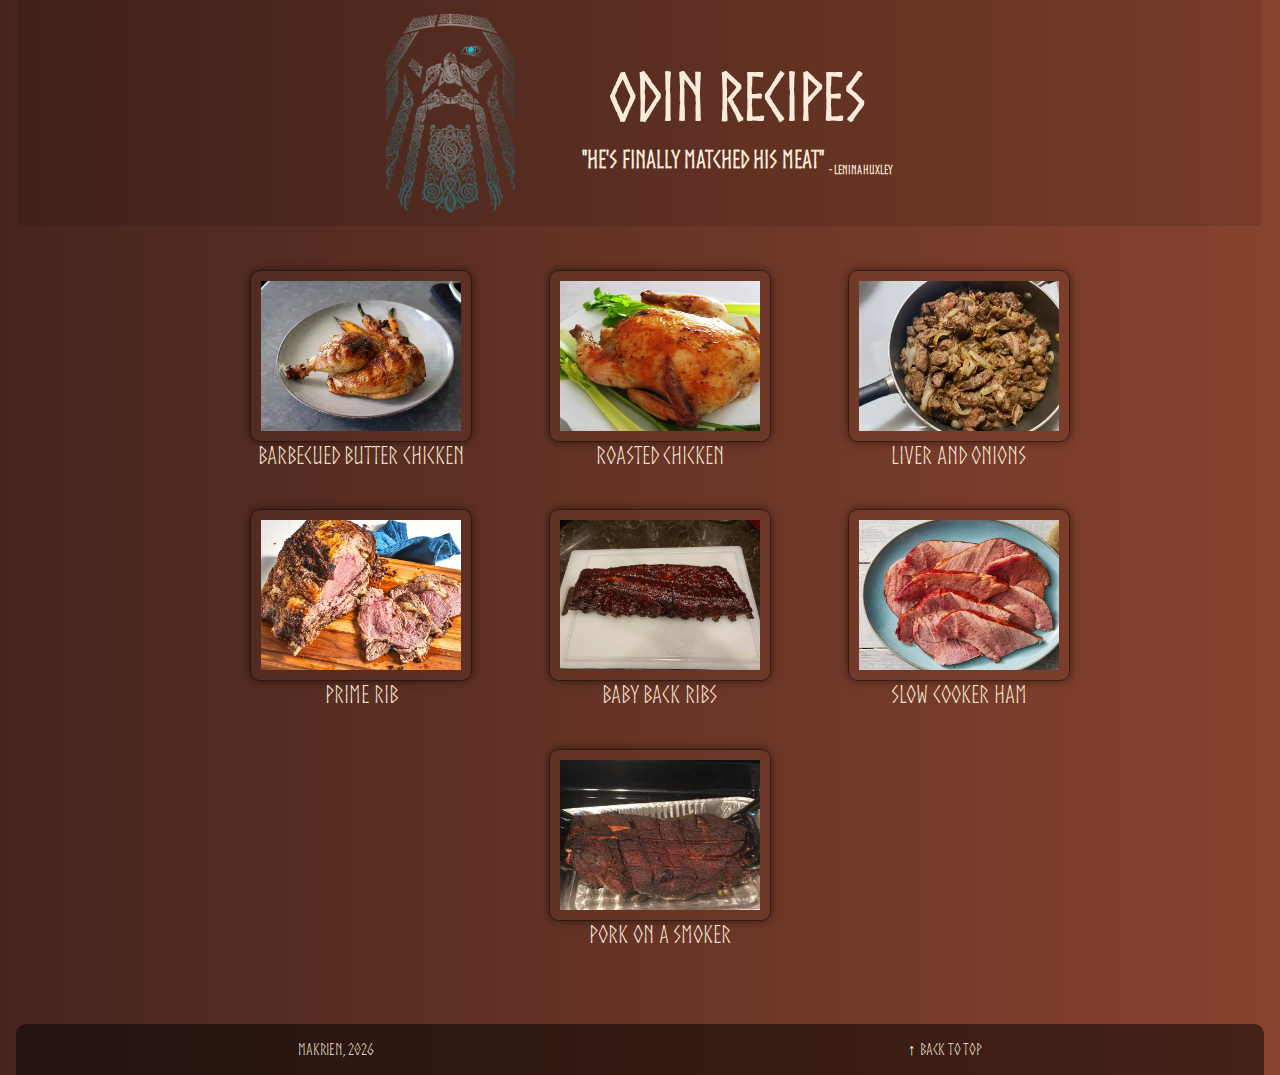
<file: index.html>
<!DOCTYPE html>
<html lang="en">
  <head>
    <meta charset="utf-8">
    <meta name="viewport" content="width=device-width, initial-scale=1.0">
    <title>Odin Recipes</title>
    <link rel="stylesheet" href="./style.css">
  </head>
  <body>
    <div id="content">

      <div class="header">
        <a href="./index.html">
          <img src="./img/odin-logo.png" alt="Odin Logo">
          <div class="header-right">
            <h1 class="header-title">Odin Recipes</h1>
            <h2 class="header-subtitle">"He's finally matched his meat" <sub>- Lenina Huxley</sub></h2>
          </div>
        </a>
      </div>
      
      <ul class="recipe-pages-list">
        <li>                
          <a href="./recipes/barbecued-butter-chicken.html">
            <img src="./img/barbecued-butter-chicken.webp" alt="Barbecued Butter Chicken" class="recipe-img">
            Barbecued Butter Chicken
          </a>
        </li>
        <li>                
          <a href="./recipes/roasted-chicken.html">
            <img src="./img/roasted-chicken.webp" alt="Roasted Chicken" class="recipe-img">
            Roasted Chicken                    
          </a>
        </li>
        <li>
          <a href="./recipes/liver-and-onions.html">
            <img src="./img/liver-and-onions.webp" alt="Liver and Onions" class="recipe-img">
            Liver and Onions
          </a>
        </li>
        <li>
          <a href="./recipes/prime-rib.html">
            <img src="./img/prime-rib.webp" alt="Prime Rib" class="recipe-img">
            Prime Rib
          </a>
        </li>
        <li>
          <a href="./recipes/baby-back-ribs.html">
            <img src="./img/baby-back-ribs.webp" alt="Baby Back Ribs" class="recipe-img">
            Baby Back Ribs
          </a>
        </li>
        <li>
          <a href="./recipes/slow-cooker-ham.html">
            <img src="./img/slow-cooked-ham.webp" alt="Slow Cooker Ham" class="recipe-img">
            Slow Cooker Ham
          </a>
        </li>
        <li id="last-recipe">                
          <a href="./recipes/pork-on-a-smoker.html">
            <img src="./img/pork-on-a-smoker.webp" alt="Pork on a Smoker" class="recipe-img">
            Pork on a Smoker
          </a>
        </li>
      </ul>

      <div class="footer">
        <span>Makrien, <script>document.write(/\d{4}/.exec(Date())[0])</script></span>
        <a href="#">&#8593; Back to top</a>
      </div>
    </div>
  </body>
</html>
</file>
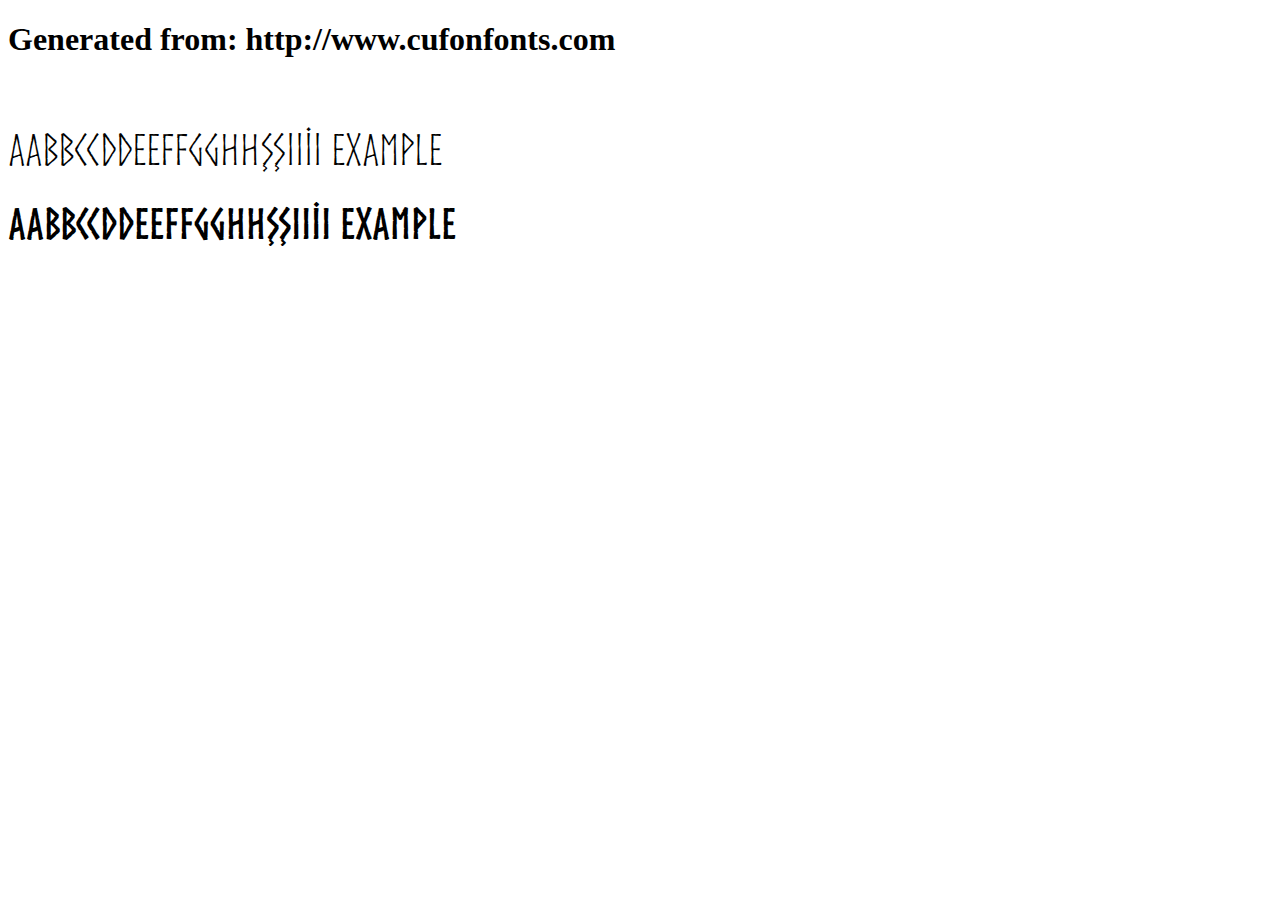
<file: fonts/example.html>
<!DOCTYPE html>
<html xmlns="http://www.w3.org/1999/xhtml">
<head>
    <meta http-equiv="Content-Type" content="text/html; charset=utf-8"/>
    <link rel="stylesheet" type="text/css"
          href="style.css"/>
</head>

<body>

<h1>Generated from: http://www.cufonfonts.com</h1><br/>
<h1 style="font-family:'Norse Regular';font-weight:normal;font-size:42px">AaBbCcDdEeFfGgHhŞşIıİi Example</h1>
<h1 style="font-family:'Norse Bold';font-weight:normal;font-size:42px">AaBbCcDdEeFfGgHhŞşIıİi Example</h1>


</body>
</html>
</file>
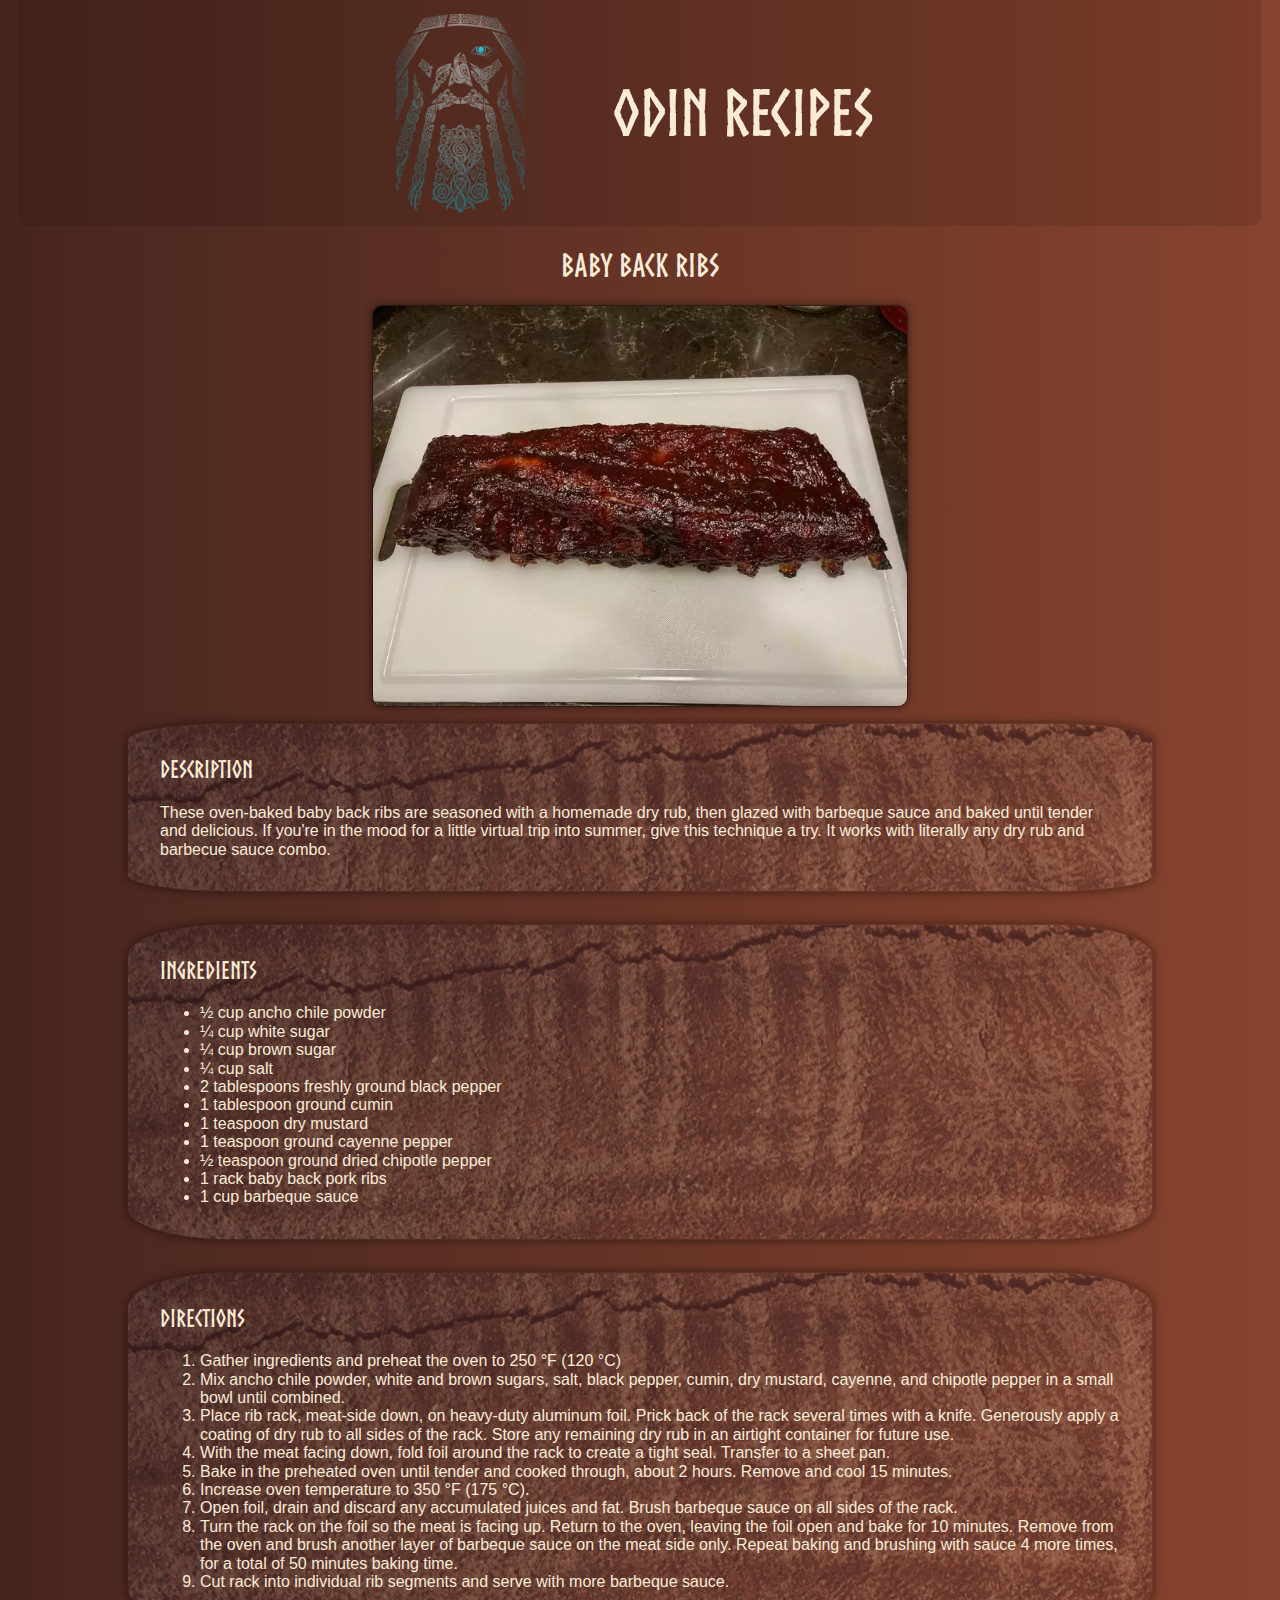
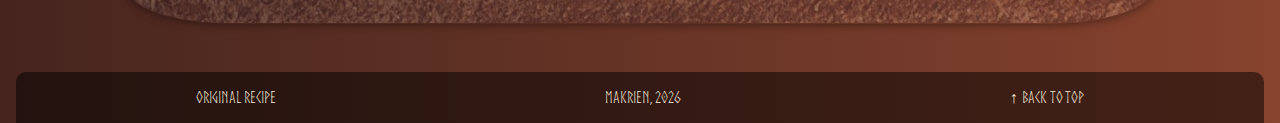
<file: recipes/baby-back-ribs.html>
<!DOCTYPE html>
<html lang="en">
<head>
  <meta charset="UTF-8">
  <meta name="viewport" content="width=device-width, initial-scale=1.0">
  <title>Baby Back Ribs</title>
  <link rel="stylesheet" href="./recipes.css">
</head>
<body>
  <div id="content">

    <div class="header">
      <a href="../index.html">
        <img src="../img/odin-logo.png" alt="Odin Logo">
        <h1 class="header-title">Odin Recipes</h1>
      </a>
    </div>

    <h1>Baby Back Ribs</h1>
    <img src="../img/baby-back-ribs.webp" alt="Baby Back Ribs" class="serving-img">
    
    <div class="section-wrapper">
      <img
        class="section-bg"
        src="../img/brown-wood-surface.jpg"
        alt=""
      > 
      <div class="section-content">
        <h2>Description</h2>
        <p>These oven-baked baby back ribs are seasoned with a homemade dry rub, then glazed with barbeque sauce and baked until tender and delicious. If you're in the mood for a little virtual trip into summer, give this technique a try. It works with literally any dry rub and barbecue sauce combo.</p>
      </div>
    </div>

    <div class="section-wrapper">
      <img
        class="section-bg"
        src="../img/brown-wood-surface.jpg"
        alt=""
      > 
      <div class="section-content">
        <h2>Ingredients</h2>
        <ul>
          <li>&#189; cup ancho chile powder</li>
          <li>&#188; cup white sugar</li>
          <li>&#188; cup brown sugar</li>
          <li>&#188; cup salt</li>
          <li>2 tablespoons freshly ground black pepper</li>
          <li>1 tablespoon ground cumin</li>
          <li>1 teaspoon dry mustard</li>
          <li>1 teaspoon ground cayenne pepper</li>
          <li>&#189; teaspoon ground dried chipotle pepper</li>
          <li>1 rack baby back pork ribs</li>
          <li>1 cup barbeque sauce</li>
        </ul>
      </div>
    </div>

    <div class="section-wrapper">
      <img
        class="section-bg"
        src="../img/brown-wood-surface.jpg"
        alt=""
      > 
      <div class="section-content">
        <h2>Directions</h2>
        <ol>
          <li>Gather ingredients and preheat the oven to 250 °F (120 °C)</li>
          <li>Mix ancho chile powder, white and brown sugars, salt, black pepper, cumin, dry mustard, cayenne, and chipotle pepper in a small bowl until combined.</li>
          <li>Place rib rack, meat-side down, on heavy-duty aluminum foil. Prick back of the rack several times with a knife. Generously apply a coating of dry rub to all sides of the rack. Store any remaining dry rub in an airtight container for future use.</li>
          <li>With the meat facing down, fold foil around the rack to create a tight seal. Transfer to a sheet pan.</li>
          <li>Bake in the preheated oven until tender and cooked through, about 2 hours. Remove and cool 15 minutes.</li>
          <li>Increase oven temperature to 350 °F (175 °C). </li>
          <li>Open foil, drain and discard any accumulated juices and fat. Brush barbeque sauce on all sides of the rack.</li>
          <li>Turn the rack on the foil so the meat is facing up. Return to the oven, leaving the foil open and bake for 10 minutes. Remove from the oven and brush another layer of barbeque sauce on the meat side only. Repeat baking and brushing with sauce 4 more times, for a total of 50 minutes baking time.</li>
          <li>Cut rack into individual rib segments and serve with more barbeque sauce.</li>
        </ol>
      </div>
    </div>        

    <div class="footer">
      <a href="https://www.allrecipes.com/recipe/220987/baked-bbq-baby-back-ribs/" rel="noopener noreferrer">Original recipe</a>
      <span>Makrien, <script>document.write(/\d{4}/.exec(Date())[0])</script></span>
      <a href="#">&#8593; Back to top</a>
    </div>
  </div>
</body>
</html>
</file>
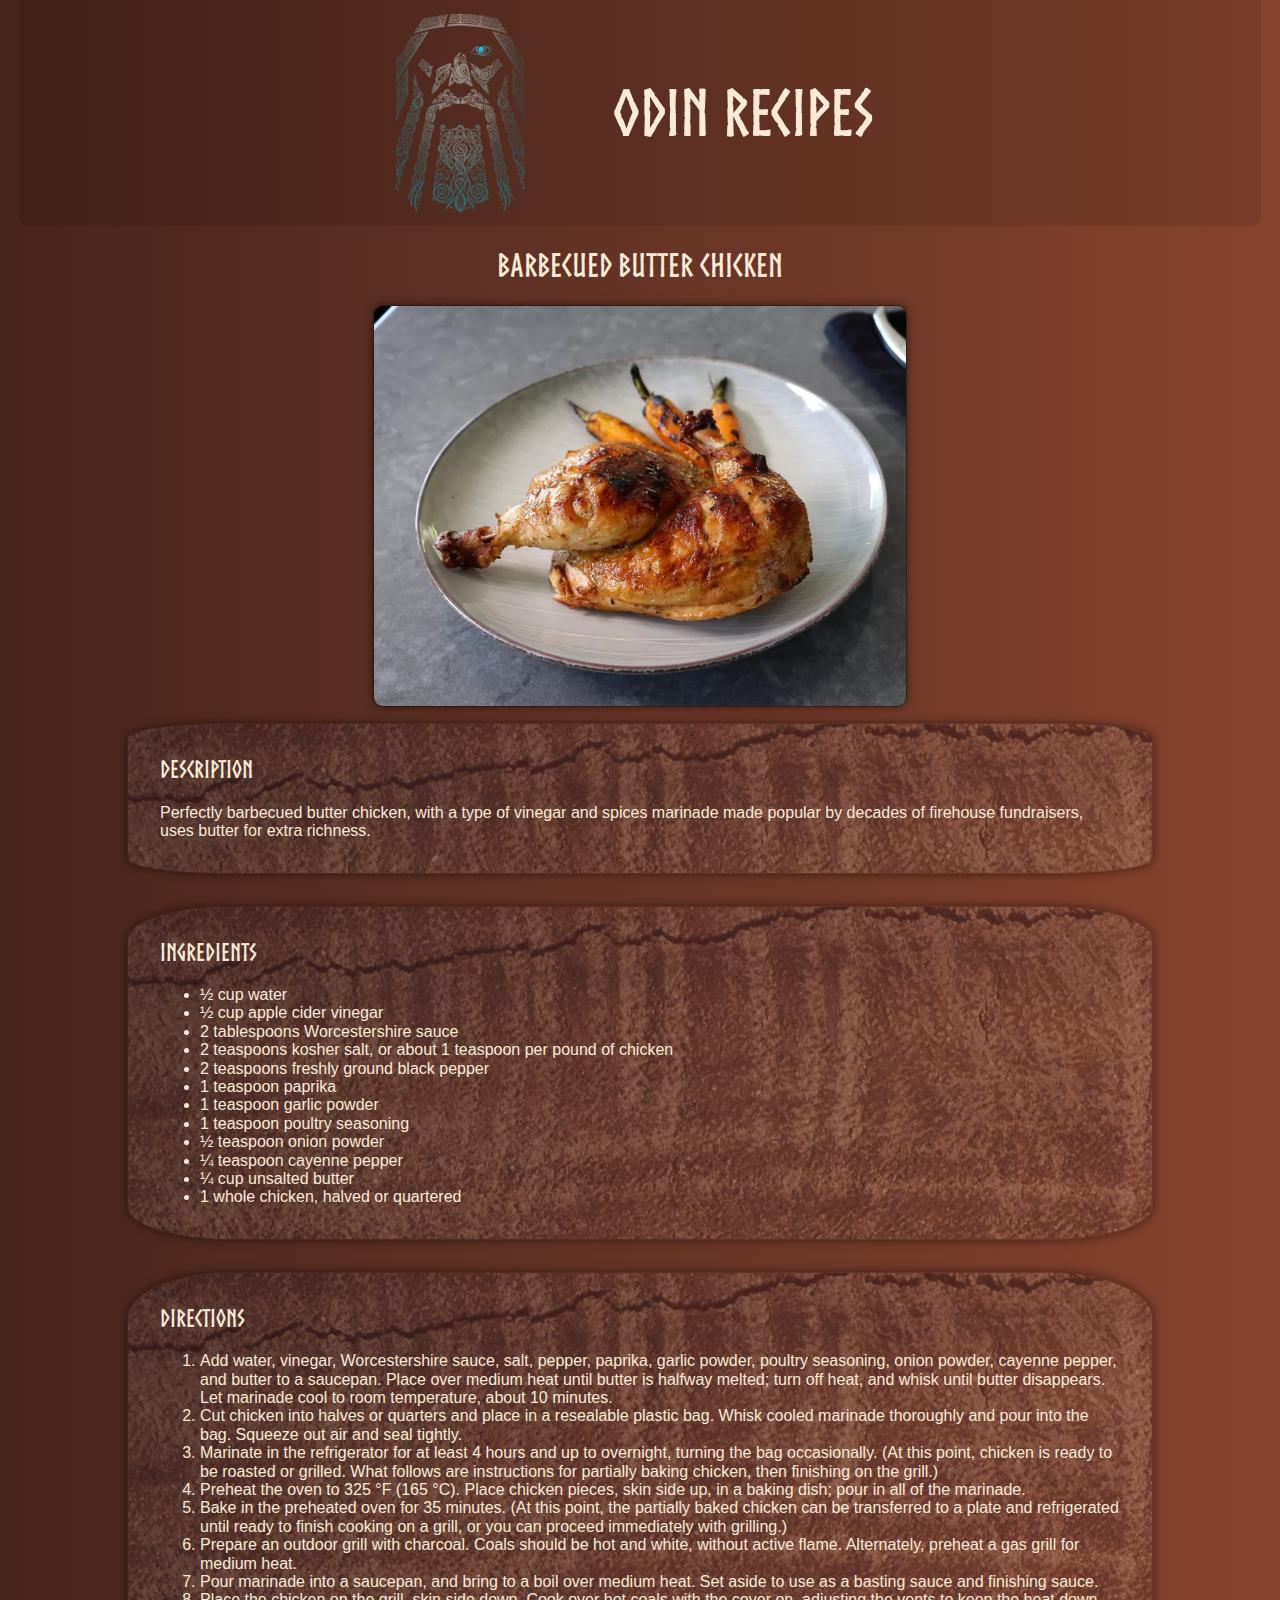
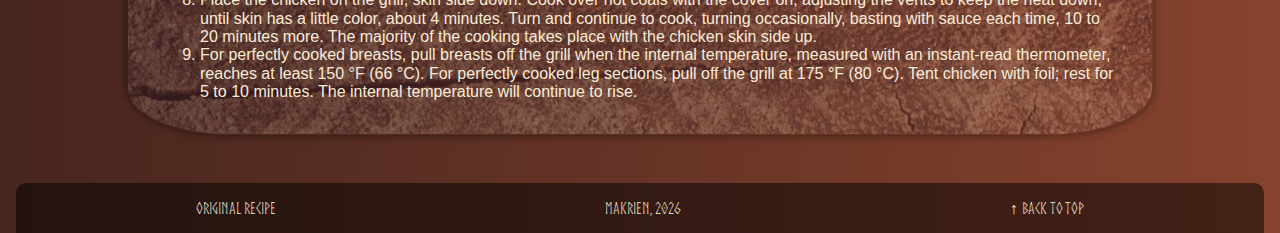
<file: recipes/barbecued-butter-chicken.html>
<!DOCTYPE html>
<html lang="en">

<head>
  <meta charset="UTF-8">
  <meta name="viewport" content="width=device-width, initial-scale=1.0">
  <title>Barbecued Butter Chicken Recipe</title>
  <link rel="stylesheet" href="./recipes.css">
</head>

<body>
  <div id="content">

    <div class="header">
      <a href="../index.html">
        <img src="../img/odin-logo.png" alt="Odin Logo">
        <h1 class="header-title">Odin Recipes</h1>
      </a>
    </div>
    
    <h1>Barbecued Butter Chicken</h1>
    <img src="../img/barbecued-butter-chicken.webp" alt="Barbecued Butter Chicken" class="serving-img">
    
    <div class="section-wrapper">
      <img
        class="section-bg"
        src="../img/brown-wood-surface.jpg"
        alt=""
      > 
      <div class="section-content">
        <h2>Description</h2>
        <p>Perfectly barbecued butter chicken, with a type of vinegar and spices marinade made popular by decades of firehouse fundraisers, uses butter for extra richness.</p>
      </div>
    </div>

    <div class="section-wrapper">
      <img
        class="section-bg"
        src="../img/brown-wood-surface.jpg"
        alt=""
      > 
      <div class="section-content">
        <h2>Ingredients</h2>
        <ul>
          <li>&#189; cup water</li>
          <li>&#189; cup apple cider vinegar</li>
          <li>2 tablespoons Worcestershire sauce</li>
          <li>2 teaspoons kosher salt, or about 1 teaspoon per pound of chicken</li>
          <li>2 teaspoons freshly ground black pepper</li>
          <li>1 teaspoon paprika</li>
          <li>1 teaspoon garlic powder</li>
          <li>1 teaspoon poultry seasoning</li>
          <li>&#189; teaspoon onion powder</li>
          <li>&#188; teaspoon cayenne pepper</li>
          <li>&#188; cup unsalted butter</li>
          <li>1 whole chicken, halved or quartered</li>
        </ul>
      </div>
    </div>

    <div class="section-wrapper">
      <img
        class="section-bg"
        src="../img/brown-wood-surface.jpg"
        alt=""
      > 
      <div class="section-content">
        <h2>Directions</h2>
        <ol>
          <li>Add water, vinegar, Worcestershire sauce, salt, pepper, paprika, garlic powder, poultry seasoning, onion powder, cayenne pepper, and butter to a saucepan. Place over medium heat until butter is halfway melted; turn off heat, and whisk until butter disappears. Let marinade cool to room temperature, about 10 minutes.</li>
          <li>Cut chicken into halves or quarters and place in a resealable plastic bag. Whisk cooled marinade thoroughly and pour into the bag. Squeeze out air and seal tightly.</li>
          <li>Marinate in the refrigerator for at least 4 hours and up to overnight, turning the bag occasionally. (At this point, chicken is ready to be roasted or grilled. What follows are instructions for partially baking chicken, then finishing on the grill.)</li>
          <li>Preheat the oven to 325 °F (165 °C). Place chicken pieces, skin side up, in a baking dish; pour in all of the marinade.</li>
          <li>Bake in the preheated oven for 35 minutes. (At this point, the partially baked chicken can be transferred to a plate and refrigerated until ready to finish cooking on a grill, or you can proceed immediately with grilling.)</li>
          <li>Prepare an outdoor grill with charcoal. Coals should be hot and white, without active flame. Alternately, preheat a gas grill for medium heat.</li>
          <li>Pour marinade into a saucepan, and bring to a boil over medium heat. Set aside to use as a basting sauce and finishing sauce.</li>
          <li>Place the chicken on the grill, skin side down. Cook over hot coals with the cover on, adjusting the vents to keep the heat down, until skin has a little color, about 4 minutes. Turn and continue to cook, turning occasionally, basting with sauce each time, 10 to 20 minutes more. The majority of the cooking takes place with the chicken skin side up.</li>
          <li>For perfectly cooked breasts, pull breasts off the grill when the internal temperature, measured with an instant-read thermometer, reaches at least 150 °F (66 °C). For perfectly cooked leg sections, pull off the grill at 175 °F (80 °C). Tent chicken with foil; rest for 5 to 10 minutes. The internal temperature will continue to rise.</li>
        </ol>
      </div>
    </div>

    <div class="footer">
      <a href="https://www.allrecipes.com/barbecued-butter-chicken-recipe-7560707" rel="noopener noreferrer">Original recipe</a>
      <span>Makrien, <script>document.write(/\d{4}/.exec(Date())[0])</script></span>
      <a href="#">&#8593; Back to top</a>
    </div>
  </div>
</body>

</html>
</file>
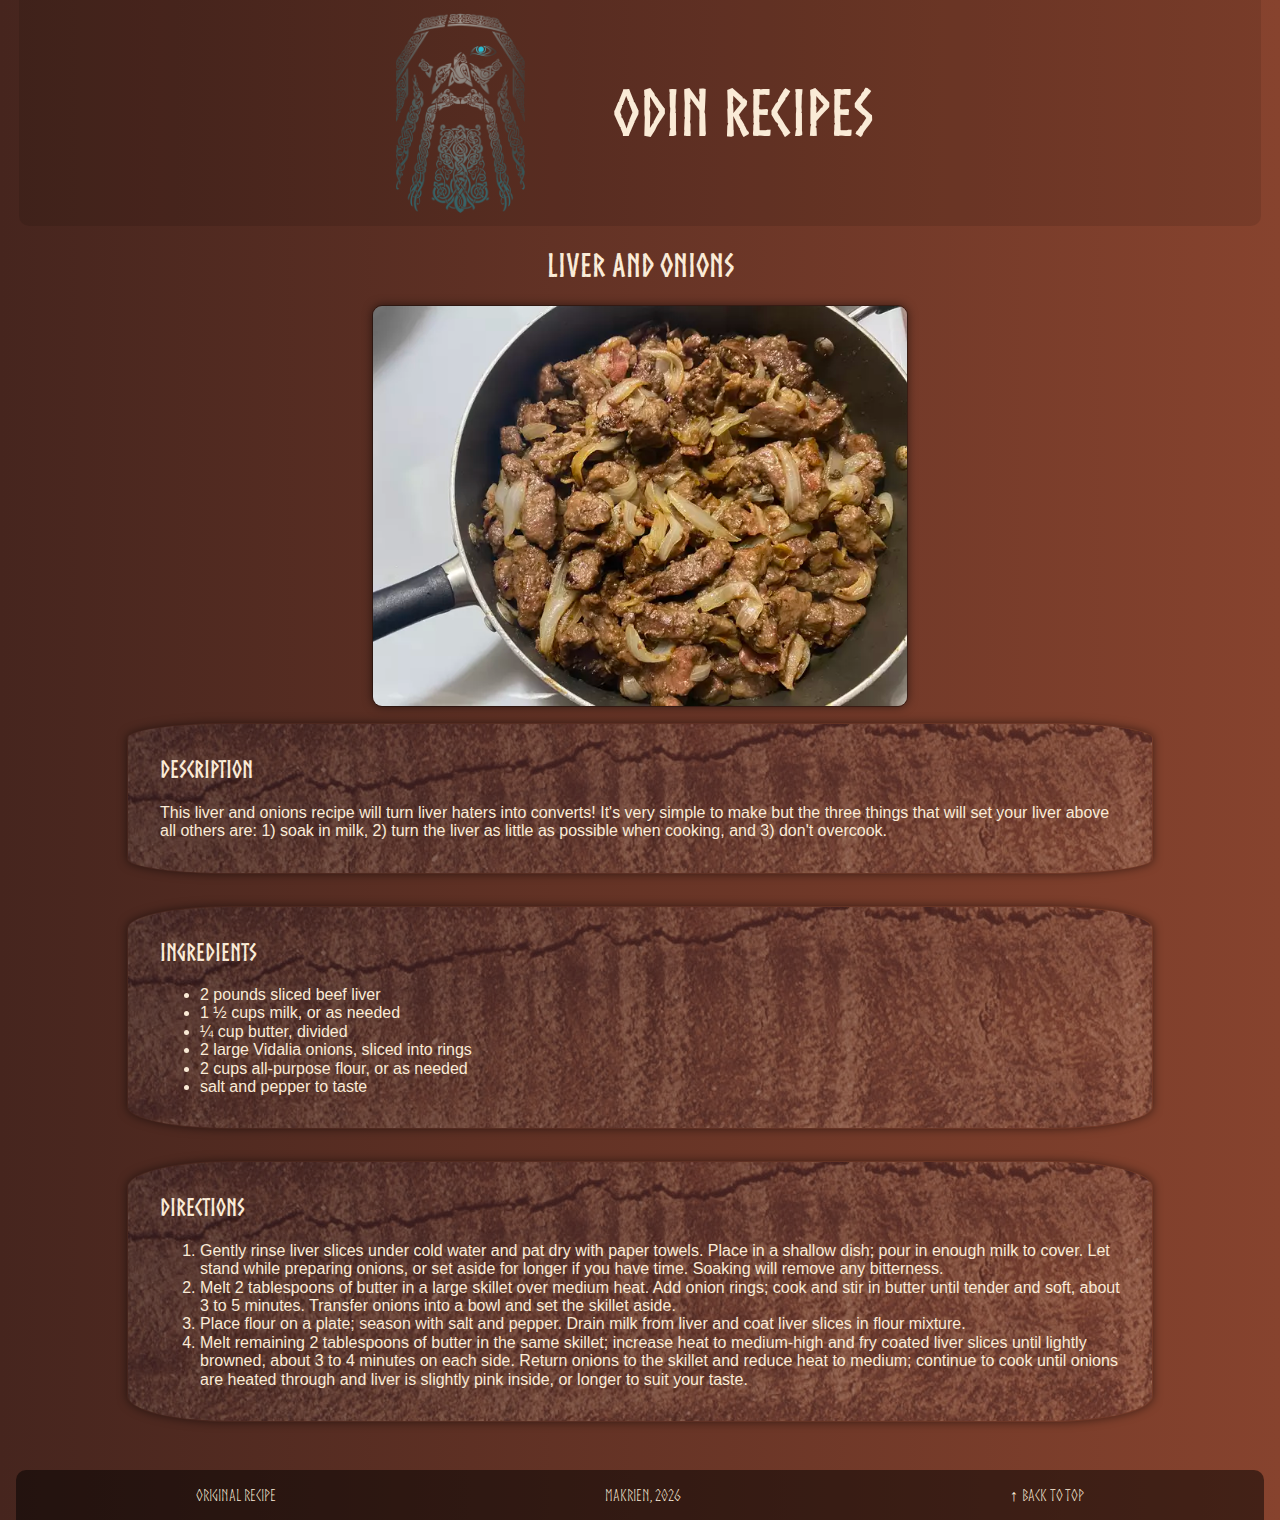
<file: recipes/liver-and-onions.html>
<!DOCTYPE html>
<html lang="en">

<head>
    <meta charset="UTF-8">
    <meta name="viewport" content="width=device-width, initial-scale=1.0">
    <title>Liver and Onions</title>
    <link rel="stylesheet" href="./recipes.css">
</head>

<body>
  <div id="content">

    <div class="header">
      <a href="../index.html">
        <img src="../img/odin-logo.png" alt="Odin Logo">
        <h1 class="header-title">Odin Recipes</h1>
      </a>
    </div>

    <h1>Liver and Onions</h1>
    <img src="../img/liver-and-onions.webp" alt="Liver and Onions" class="serving-img">
    
    <div class="section-wrapper">
      <img
        class="section-bg"
        src="../img/brown-wood-surface.jpg"
        alt=""
      > 
      <div class="section-content">
        <h2>Description</h2>
        <p>This liver and onions recipe will turn liver haters into converts! It's very simple to make but the three things that will set your liver above all others are: 1) soak in milk, 2) turn the liver as little as possible when cooking, and 3) don't overcook.</p>
      </div>
    </div>

    <div class="section-wrapper">
      <img
        class="section-bg"
        src="../img/brown-wood-surface.jpg"
        alt=""
      > 
      <div class="section-content">
        <h2>Ingredients</h2>
        <ul>
          <li>2 pounds sliced beef liver</li>
          <li>1 &#189; cups milk, or as needed</li>
          <li>&#188; cup butter, divided</li>
          <li>2 large Vidalia onions, sliced into rings</li>
          <li>2 cups all-purpose flour, or as needed</li>
          <li>salt and pepper to taste</li>
        </ul>
      </div>
    </div>

    <div class="section-wrapper">
      <img
        class="section-bg"
        src="../img/brown-wood-surface.jpg"
        alt=""
      > 
      <div class="section-content">
        <h2>Directions</h2>
        <ol>
          <li>Gently rinse liver slices under cold water and pat dry with paper towels. Place in a shallow dish; pour in enough milk to cover. Let stand while preparing onions, or set aside for longer if you have time. Soaking will remove any bitterness.</li>
          <li>Melt 2 tablespoons of butter in a large skillet over medium heat. Add onion rings; cook and stir in butter until tender and soft, about 3 to 5 minutes. Transfer onions into a bowl and set the skillet aside.</li>
          <li>Place flour on a plate; season with salt and pepper. Drain milk from liver and coat liver slices in flour mixture.</li>
          <li>Melt remaining 2 tablespoons of butter in the same skillet; increase heat to medium-high and fry coated liver slices until lightly browned, about 3 to 4 minutes on each side. Return onions to the skillet and reduce heat to medium; continue to cook until onions are heated through and liver is slightly pink inside, or longer to suit your taste.</li>
        </ol>
      </div>
    </div>

    <div class="footer">
      <a href="https://www.allrecipes.com/recipe/58942/absolute-best-liver-and-onions/" rel="noopener noreferrer">Original recipe</a>
      <span>Makrien, <script>document.write(/\d{4}/.exec(Date())[0])</script></span>
      <a href="#">&#8593; Back to top</a>
    </div>
  </div>
</body>

</html>
</file>
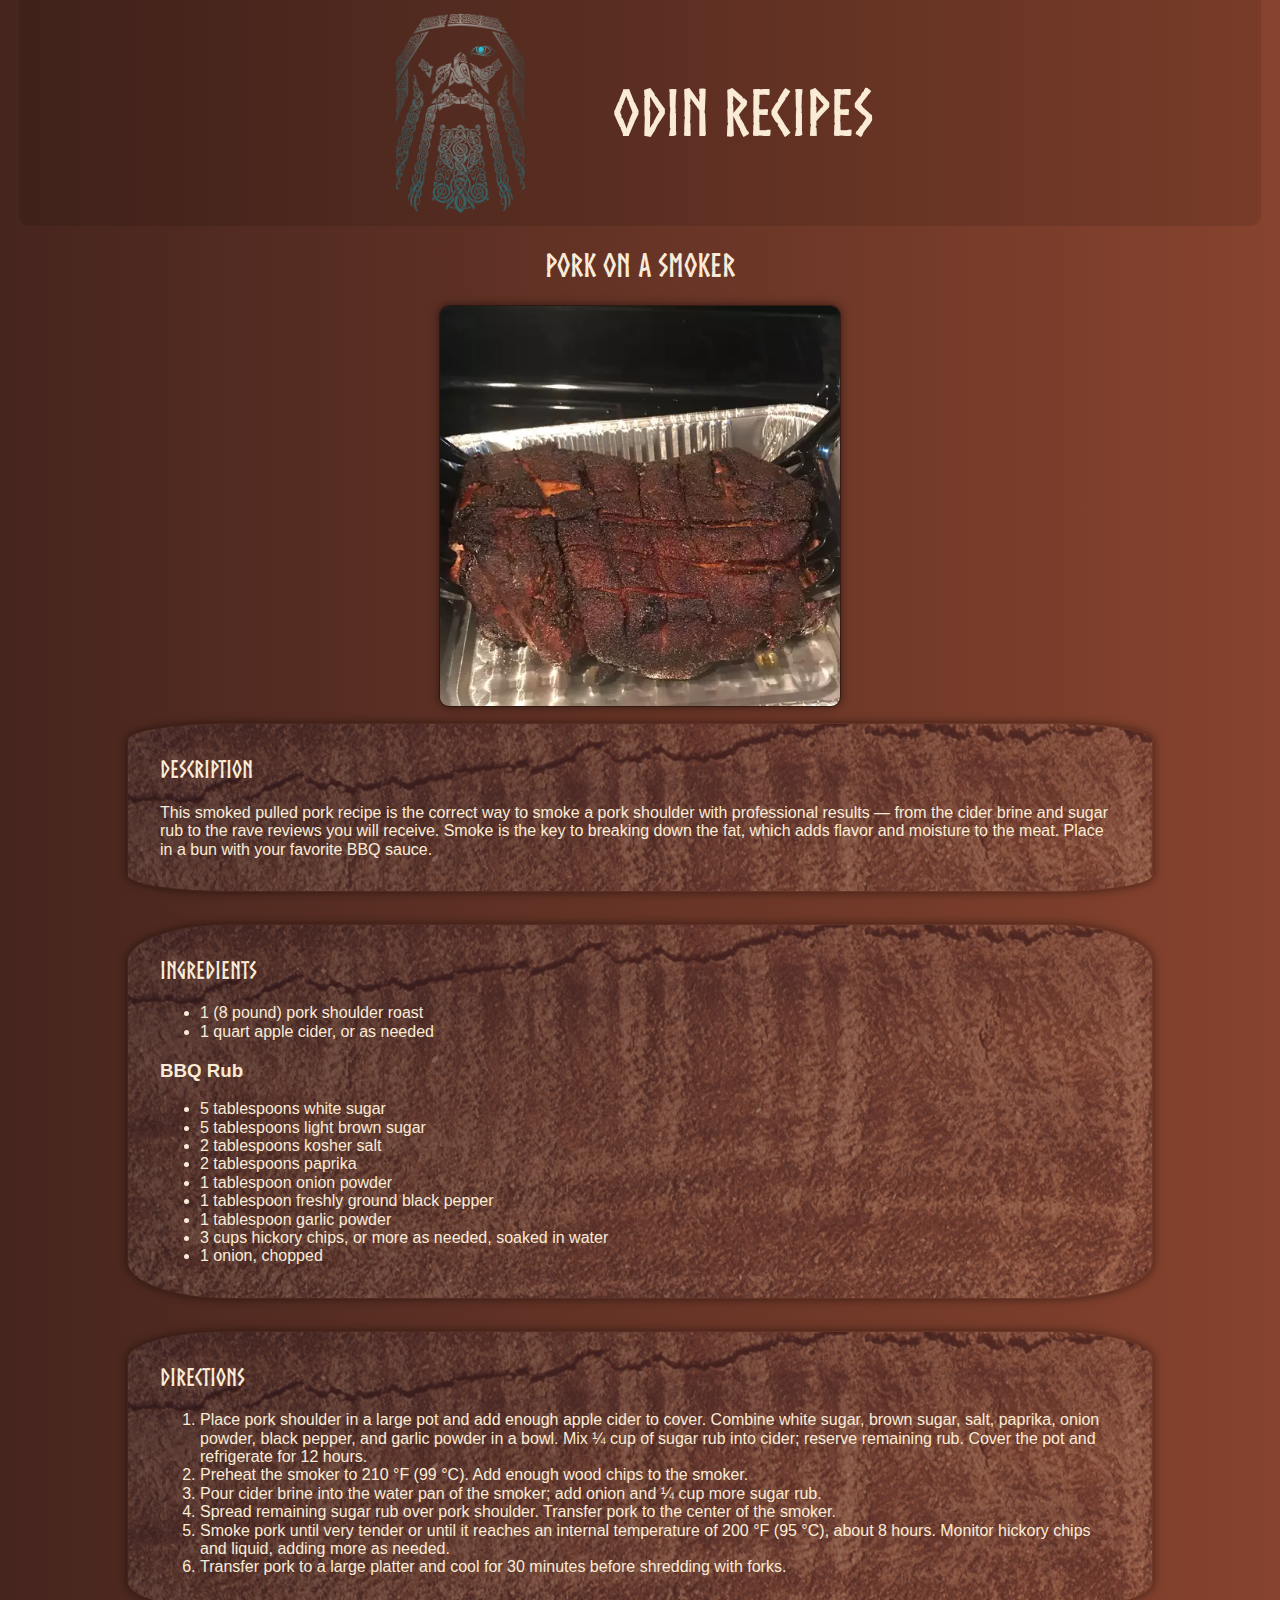
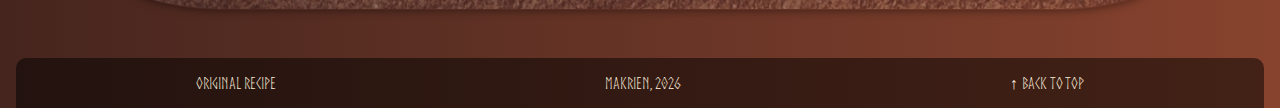
<file: recipes/pork-on-a-smoker.html>
<!DOCTYPE html>
<html lang="en">

<head>
    <meta charset="UTF-8">
    <meta name="viewport" content="width=device-width, initial-scale=1.0">
    <title>Pork on a Smoker</title>
    <link rel="stylesheet" href="./recipes.css">
</head>

<body>
  <div id="content">

    <div class="header">
      <a href="../index.html">
        <img src="../img/odin-logo.png" alt="Odin Logo">
        <h1 class="header-title">Odin Recipes</h1>
      </a>
    </div>

    <h1>Pork on a Smoker</h1>
    <img src="../img/pork-on-a-smoker.webp" alt="Pork on a Smoker" class="serving-img">
    
    <div class="section-wrapper">
      <img
        class="section-bg"
        src="../img/brown-wood-surface.jpg"
        alt=""
      > 
      <div class="section-content">
        <h2>Description</h2>
        <p>This smoked pulled pork recipe is the correct way to smoke a pork shoulder with professional results — from the cider brine and sugar rub to the rave reviews you will receive. Smoke is the key to breaking down the fat, which adds flavor and moisture to the meat. Place in a bun with your favorite BBQ sauce.</p>
      </div>
    </div>

    <div class="section-wrapper">
      <img
        class="section-bg"
        src="../img/brown-wood-surface.jpg"
        alt=""
      > 
      <div class="section-content">
        <h2>Ingredients</h2>
        <ul>
            <li>1 (8 pound) pork shoulder roast</li>
            <li>1 quart apple cider, or as needed</li>
        </ul>
        <h3>BBQ Rub</h3>
        <ul>
          <li>5 tablespoons white sugar</li>
          <li>5 tablespoons light brown sugar</li>
          <li>2 tablespoons kosher salt</li>
          <li>2 tablespoons paprika</li>
          <li>1 tablespoon onion powder</li>
          <li>1 tablespoon freshly ground black pepper</li>
          <li>1 tablespoon garlic powder</li>
          <li>3 cups hickory chips, or more as needed, soaked in water</li>
          <li>1 onion, chopped</li>
        </ul>
      </div>
    </div>

    <div class="section-wrapper">
      <img
        class="section-bg"
        src="../img/brown-wood-surface.jpg"
        alt=""
      > 
      <div class="section-content">
        <h2>Directions</h2>
        <ol>
            <li>Place pork shoulder in a large pot and add enough apple cider to cover. Combine white sugar, brown sugar, salt, paprika, onion powder, black pepper, and garlic powder in a bowl. Mix &#188; cup of sugar rub into cider; reserve remaining rub. Cover the pot and refrigerate for 12 hours.</li>
            <li>Preheat the smoker to 210 °F (99 °C). Add enough wood chips to the smoker.</li>
            <li>Pour cider brine into the water pan of the smoker; add onion and &#188; cup more sugar rub.</li>
            <li>Spread remaining sugar rub over pork shoulder. Transfer pork to the center of the smoker.</li>
            <li>Smoke pork until very tender or until it reaches an internal temperature of 200 °F (95 °C), about 8 hours. Monitor hickory chips and liquid, adding more as needed.</li>
            <li>Transfer pork to a large platter and cool for 30 minutes before shredding with forks.</li>
        </ol>
      </div>
    </div>
    
    <div class="footer">
      <a href="https://www.allrecipes.com/recipe/236104/bobs-pulled-pork-on-a-smoker/" rel="noopener noreferrer">Original recipe</a>
      <span>Makrien, <script>document.write(/\d{4}/.exec(Date())[0])</script></span>
      <a href="#">&#8593; Back to top</a>
    </div>
  </div>
</body>

</html>
</file>
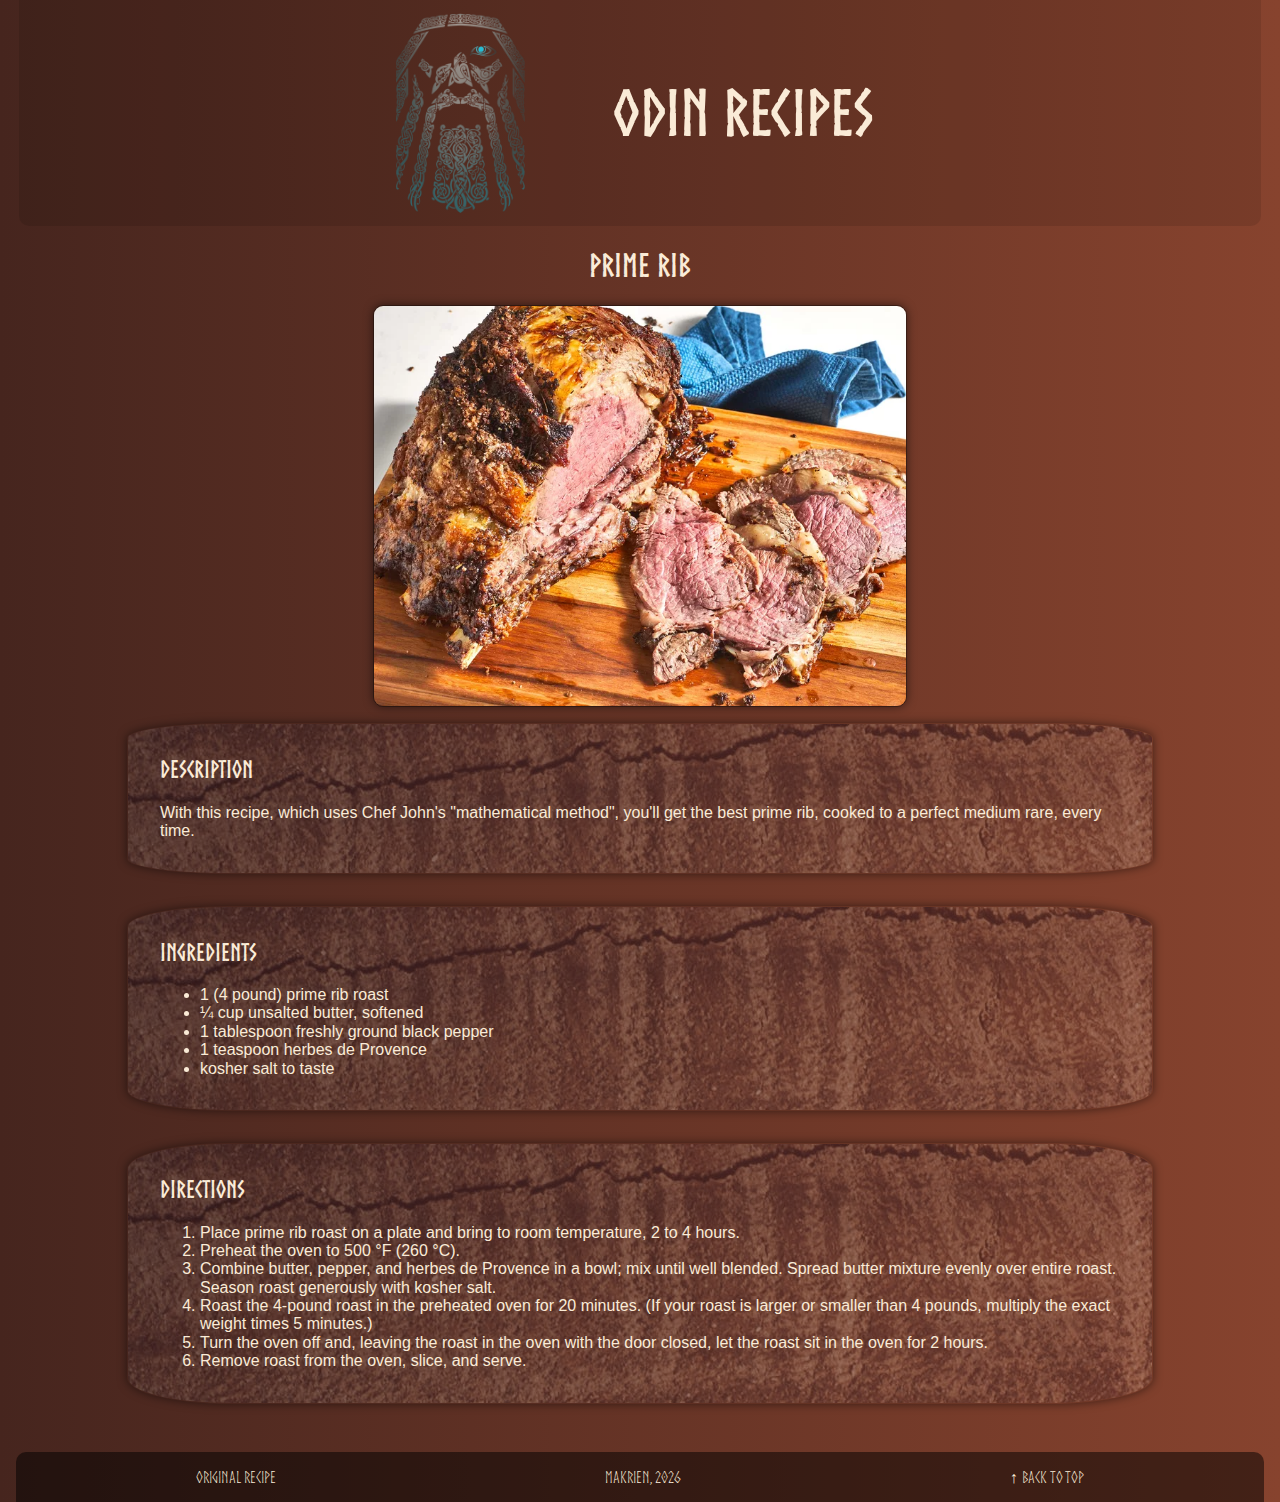
<file: recipes/prime-rib.html>
<!DOCTYPE html>
<html lang="en">

<head>
    <meta charset="UTF-8">
    <meta name="viewport" content="width=device-width, initial-scale=1.0">
    <title>Prime Rib</title>
    <link rel="stylesheet" href="./recipes.css">
</head>

<body>
    <div id="content">

      <div class="header">
        <a href="../index.html">
          <img src="../img/odin-logo.png" alt="Odin Logo">
          <h1 class="header-title">Odin Recipes</h1>
        </a>
      </div>

      <h1>Prime Rib</h1>
      <img src="../img/prime-rib.webp" alt="Prime Rib" class="serving-img">
      
      <div class="section-wrapper">
        <img
          class="section-bg"
          src="../img/brown-wood-surface.jpg"
          alt=""
        > 
        <div class="section-content">
          <h2>Description</h2>
          <p>With this recipe, which uses Chef John's "mathematical method", you'll get the best prime rib, cooked to a perfect medium rare, every time.</p>
        </div>
      </div>

      <div class="section-wrapper">
        <img
          class="section-bg"
          src="../img/brown-wood-surface.jpg"
          alt=""
        > 
        <div class="section-content">
          <h2>Ingredients</h2>
          <ul>
              <li>1 (4 pound) prime rib roast</li>
              <li>&#188; cup unsalted butter, softened</li>
              <li>1 tablespoon freshly ground black pepper</li>
              <li>1 teaspoon herbes de Provence</li>
              <li>kosher salt to taste</li>
          </ul>
        </div>
      </div>

      <div class="section-wrapper">
        <img
          class="section-bg"
          src="../img/brown-wood-surface.jpg"
          alt=""
        > 
        <div class="section-content">
          <h2>Directions</h2>
          <ol>
            <li>Place prime rib roast on a plate and bring to room temperature, 2 to 4 hours.</li>
            <li>Preheat the oven to 500 °F (260 °C).</li>
            <li>Combine butter, pepper, and herbes de Provence in a bowl; mix until well blended. Spread butter mixture evenly over entire roast. Season roast generously with kosher salt.</li>
            <li>Roast the 4-pound roast in the preheated oven for 20 minutes. (If your roast is larger or smaller than 4 pounds, multiply the exact weight times 5 minutes.)</li>
            <li>Turn the oven off and, leaving the roast in the oven with the door closed, let the roast sit in the oven for 2 hours.</li>
            <li>Remove roast from the oven, slice, and serve.</li>
          </ol>
        </div>
    </div>

    <div class="footer">
      <a href="https://www.allrecipes.com/recipe/221958/chef-johns-perfect-prime-rib/" rel="noopener noreferrer">Original recipe</a>
      <span>Makrien, <script>document.write(/\d{4}/.exec(Date())[0])</script></span>
      <a href="#">&#8593; Back to top</a>
    </div>
  </div>
</body>

</html>
</file>
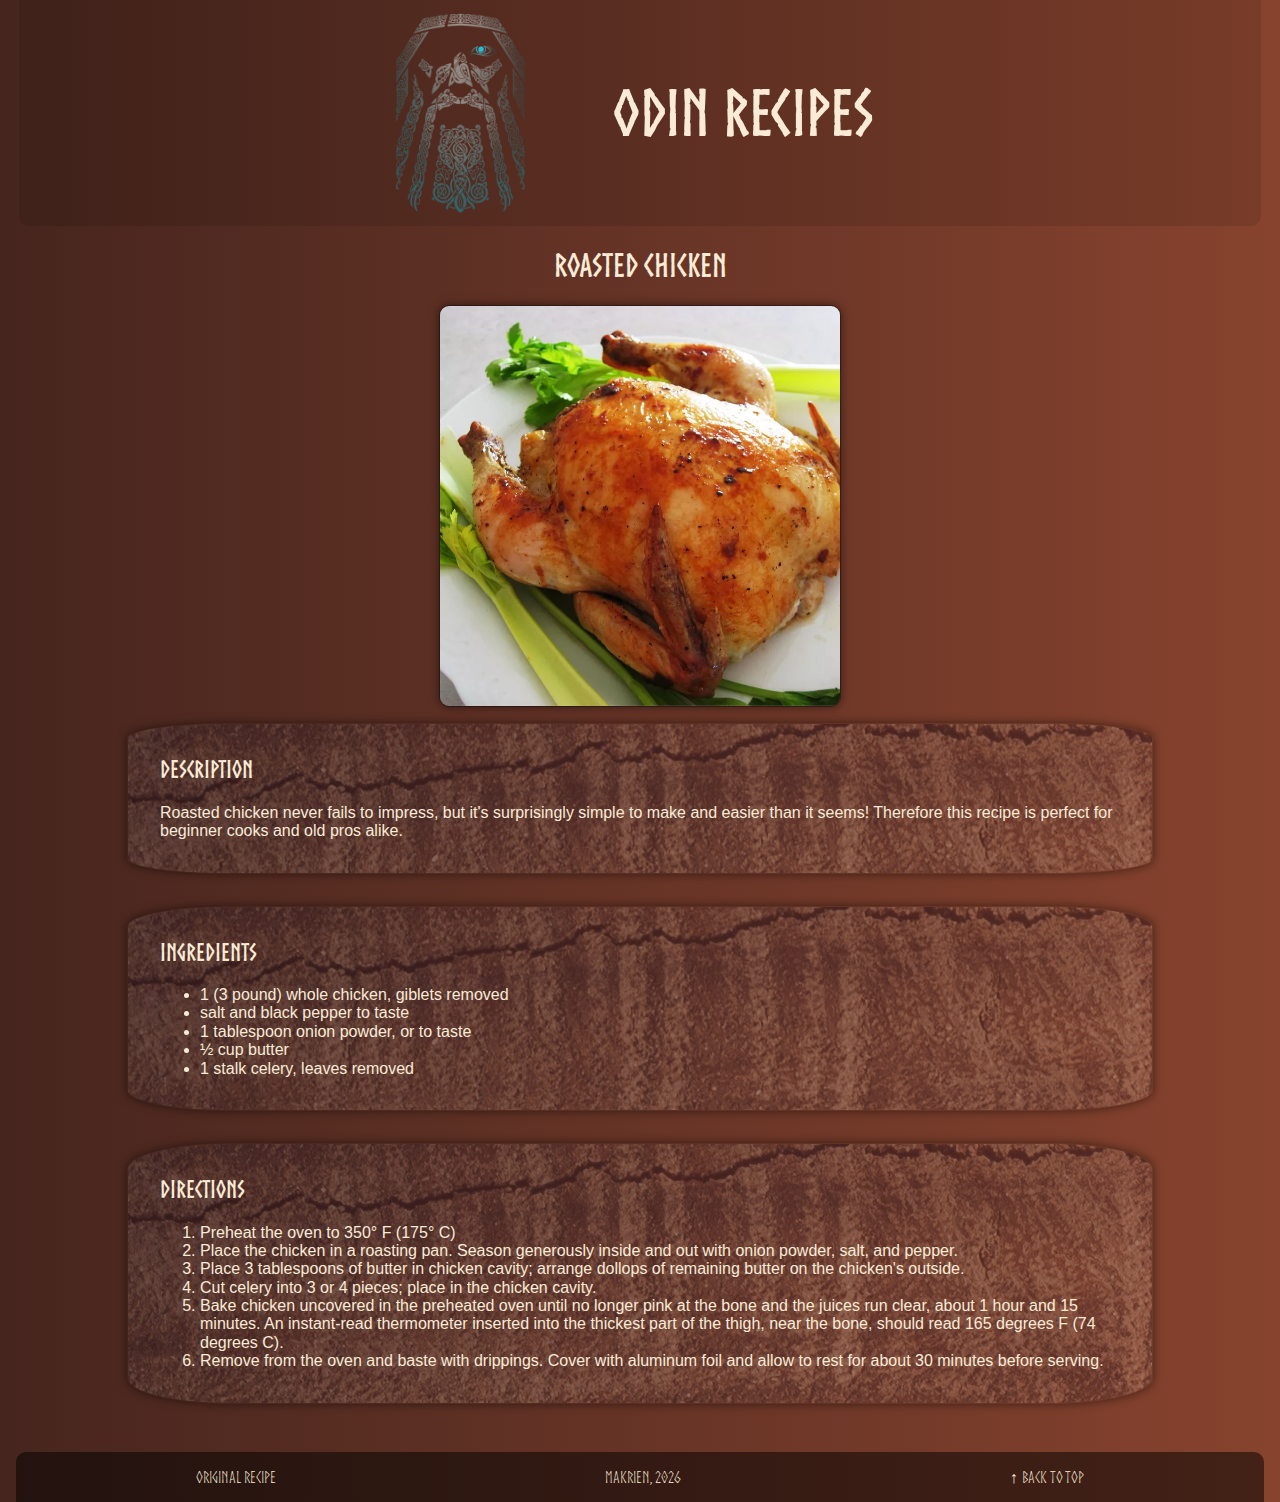
<file: recipes/roasted-chicken.html>
<!DOCTYPE html>
<html lang="en">

<head>
    <meta charset="UTF-8">
    <meta name="viewport" content="width=device-width, initial-scale=1.0">
    <title>Roasted Chicken</title>
    <link rel="stylesheet" href="./recipes.css">
</head>

<body>
  <div id="content">

    <div class="header">
        <a href="../index.html">
            <img src="../img/odin-logo.png" alt="Odin Logo">
            <h1 class="header-title">Odin Recipes</h1>
        </a>
    </div>

    <h1>Roasted Chicken</h1>
    <img src="../img/roasted-chicken.webp" alt="Roasted Chicken" class="serving-img">

    <div class="section-wrapper">
      <img
        class="section-bg"
        src="../img/brown-wood-surface.jpg"
        alt=""
      > 
      <div class="section-content">
        <h2>Description</h2>
        <p>
            Roasted chicken never fails to impress, but it's surprisingly simple to make and easier than it seems!
            Therefore this recipe is perfect for beginner cooks and old pros alike.
        </p>
      </div>
    </div>

    <div class="section-wrapper">
      <img
        class="section-bg"
        src="../img/brown-wood-surface.jpg"
        alt=""
      > 
      <div class="section-content">
        <h2>Ingredients</h2>
        <ul>
                <li>1 (3 pound) whole chicken, giblets removed</li>
                <li>salt and black pepper to taste</li>
                <li>1 tablespoon onion powder, or to taste</li>
                <li>&#189; cup butter</li>
                <li>1 stalk celery, leaves removed</li>
        </ul>
      </div>
    </div>

    <div class="section-wrapper">
      <img
        class="section-bg"
        src="../img/brown-wood-surface.jpg"
        alt=""
      > 
      <div class="section-content">
        <h2>Directions</h2>
        <ol>
          <li>Preheat the oven to 350° F (175° C)</li>
          <li>Place the chicken in a roasting pan. Season generously inside and out with onion powder, salt, and pepper.</li>
          <li>Place 3 tablespoons of butter in chicken cavity; arrange dollops of remaining butter on the chicken's outside.</li>
          <li>Cut celery into 3 or 4 pieces; place in the chicken cavity.</li>
          <li>Bake chicken uncovered in the preheated oven until no longer pink at the bone and the juices run clear, about 1 hour and 15 minutes. An instant-read thermometer inserted into the thickest part of the thigh, near the bone, should read 165 degrees F (74 degrees C).</li>
          <li>Remove from the oven and baste with drippings. Cover with aluminum foil and allow to rest for about 30 minutes before serving.</li>
        </ol>
      </div>
    </div>
      
    <div class="footer">
      <a href="https://www.allrecipes.com/recipe/83557/juicy-roasted-chicken/" rel="noopener noreferrer">Original recipe</a>
      <span>Makrien, <script>document.write(/\d{4}/.exec(Date())[0])</script></span>
      <a href="#">&#8593; Back to top</a>
    </div>
  </div>
</body>

</html>
</file>
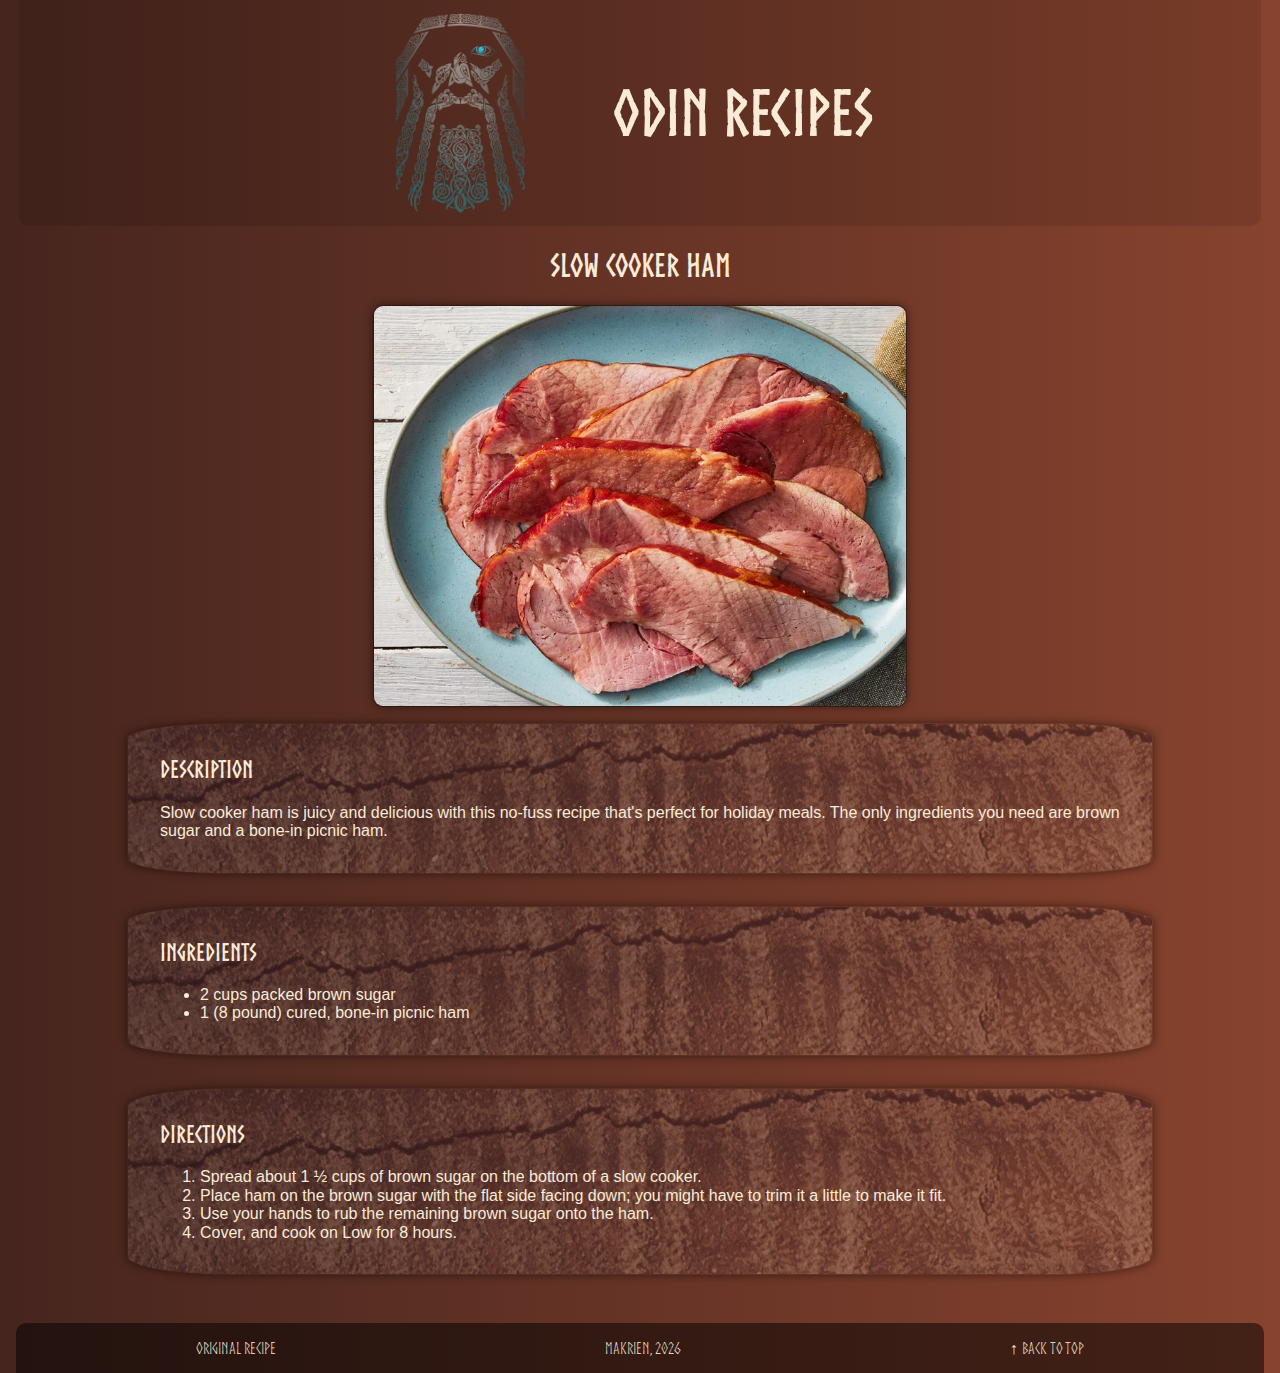
<file: recipes/slow-cooker-ham.html>
<!DOCTYPE html>
<html lang="en">

<head>
    <meta charset="UTF-8">
    <meta name="viewport" content="width=device-width, initial-scale=1.0">
    <title>Slow Cooker Ham</title>
    <link rel="stylesheet" href="./recipes.css">
</head>

<body>
  <div id="content">

    <div class="header">
        <a href="../index.html">
            <img src="../img/odin-logo.png" alt="Odin Logo">
            <h1 class="header-title">Odin Recipes</h1>
        </a>
    </div>

    <h1>Slow Cooker Ham</h1>
    <img src="../img/slow-cooked-ham.webp" alt="Slow Cooked Ham" class="serving-img">
    

    <div class="section-wrapper">
      <img
        class="section-bg"
        src="../img/brown-wood-surface.jpg"
        alt=""
      >    
      <div class="section-content">
          <h2>Description</h2>
          <p>Slow cooker ham is juicy and delicious with this no-fuss recipe that's perfect for holiday meals. The only ingredients you need are brown sugar and a bone-in picnic ham.</p>
      </div>
    </div>
    
    <div class="section-wrapper">
      <img
        class="section-bg"
        src="../img/brown-wood-surface.jpg"
        alt=""
      > 
      <div class="section-content">
          <h2>Ingredients</h2>
          <ul>
              <li>2 cups packed brown sugar</li>
              <li>1 (8 pound) cured, bone-in picnic ham</li>
          </ul>
      </div>
    </div>
    
    <div class="section-wrapper">
      <img
        class="section-bg"
        src="../img/brown-wood-surface.jpg"
        alt=""
      > 
      <div class="section-content">
        <h2>Directions</h2>
        <ol>
          <li>Spread about 1 &#189; cups of brown sugar on the bottom of a slow cooker.</li>
          <li>Place ham on the brown sugar with the flat side facing down; you might have to trim it a little to make it fit.</li>
          <li>Use your hands to rub the remaining brown sugar onto the ham.</li>
          <li>Cover, and cook on Low for 8 hours.</li>
        </ol>
      </div>
    </div>
      
    <div class="footer">
      <a href="https://www.allrecipes.com/recipe/80525/slow-cooker-ham/" rel="noopener noreferrer">Original recipe</a>
      <span>Makrien, <script>document.write(/\d{4}/.exec(Date())[0])</script></span>
      <a href="#">&#8593; Back to top</a>
    </div>
  </div>
</body>

</html>
</file>
<file: style.css>
/* === Normalise === */
html {
    line-height: 1.15;
    -webkit-text-size-adjust: 100%;
}

body {
    margin: 0;
}

main {
    display: block;
}

h1 {
    font-size: 2em;
    margin: 0.67em 0;
}

hr {
    box-sizing: content-box;
    height: 0;
    overflow: visible;
}

pre {
    font-family: monospace, monospace;
    font-size: 1em;
}

a {
    background-color: transparent;
}

b,
strong {
    font-weight: bolder;
}

img {
    border-style: none;
}

/* === Custom Properties === */
:root {
    --font-color: #faecda;
}


/* === Fonts === */
@font-face {
    font-family: "Norse Regular";
    font-style: normal;
    font-weight: normal;
    src: url(./fonts/Norse.woff);
}

@font-face {
    font-family: "Norse Bold";
    font-style: normal;
    font-weight: normal;
    src: url(./fonts/Norsebold.woff);
}


/* === Page Style === */
#content {
    box-sizing: border-box;
    display: flex;
    flex-direction: column;
    justify-content: center;
    align-items: center;
    background: rgb(70,37,30);
    background: linear-gradient(90deg, rgba(70,37,30,1) 0%, rgba(135,67,46,1) 100%);
    font-family: 'Norse Regular', 'Share Tech Mono', monospace;
    color: var(--font-color);
}

.header {
    text-align: center;
    font-family: 'Norse Regular', 'Share Tech Mono', monospace;
    background-color: rgba(0, 0, 0, 0.1);
    width: 95vw;
    display: flex;
    justify-content: center;
    padding: 1%;
}

.header a {
    display: flex;
    justify-content: space-evenly;
    align-items: center;
    width: 50vw;
    text-decoration: none;
    color: var(--font-color);
}

.header a img {
    height: 200px;
    width: auto;
}

.header-title {
    font-size: 4em;
    padding: 0;
    margin: 0.2em;
    border: 0;
}

.header-subtitle {
    font-size: 1.5em;
    padding: 0;
    margin: 0.1em;
    border: 0;
}

sub {
    font-size: 0.5em
}

.recipe-pages-list {
    display: grid;
    justify-content: center;
    align-items: center;
    width: 70vw;
    grid-template-columns: repeat(3, 1fr);
    grid-template-rows: repeat(3, 1fr);
    text-align: center;
    list-style: none;
    font-size: 1.5em;
}

li {
    display: flex;
    flex-direction: column;
    justify-content: center;
    align-items: center;
    margin: 20px 10px;
}

.recipe-pages-list li a {
    display: flex;
    flex-direction: column;
    text-decoration: none;
    color: var(--font-color);
}

#last-recipe {
    grid-column-start: 2;
}

.recipe-img {
    width: 200px;
    height: 150px;
    border-radius: 10px;
    box-shadow: 0 0 10px rgba(0, 0, 0, 0.5);
    padding: 10px;
    border: 1px solid rgba(0, 0, 0, 0.5);
    transition: all 0.3s ease-in-out;
    cursor: pointer;
}

.recipe-img:hover {
    box-shadow: 0 0 40px rgba(0, 0, 0, 0.5);
    transform: scale(1.7);
}

.footer {
  display: flex;
  justify-content: space-around;
  margin: 2em 0 0 0;
  padding: 1em;
  width: 95vw;
  background-color: rgba(0, 0, 0, 0.5);
  border-radius: 10px 10px 0 0;
  font-family: 'Norse Regular', 'Share Tech Mono', monospace;
}

.footer a {
  text-decoration: none;
  color: var(--font-color);
}

.footer a:hover {
  color: rgb(255, 157, 135);
}
</file>
<file: fonts/style.css>
/* #### Generated By: http://www.cufonfonts.com #### */

    @font-face {
    font-family: 'Norse Regular';
    font-style: normal;
    font-weight: normal;
    src: local('Norse Regular'), url('Norse.woff') format('woff');
    }
    

    @font-face {
    font-family: 'Norse Bold';
    font-style: normal;
    font-weight: normal;
    src: local('Norse Bold'), url('Norsebold.woff') format('woff');
    }
</file>
<file: recipes/recipes.css>
/* === Normalise === */
html {
    line-height: 1.15;
    -webkit-text-size-adjust: 100%;
}

body {
    margin: 0;
}

main {
    display: block;
}

h1 {
    font-size: 2em;
    margin: 0.67em 0;
}

hr {
    box-sizing: content-box;
    height: 0;
    overflow: visible;
}

pre {
    font-family: monospace, monospace;
    font-size: 1em;
}

a {
    background-color: transparent;
}

b,
strong {
    font-weight: bolder;
}

img {
    border-style: none;
}

/* === Fonts === */
@font-face {
    font-family: "Norse Regular";
    font-style: normal;
    font-weight: normal;
    src: url(../fonts/Norse.woff);
}

@font-face {
    font-family: "Norse Bold";
    font-style: normal;
    font-weight: normal;
    src: url(../fonts/Norsebold.woff);
}

/* === Styles === */
h1, 
h2 {
    font-family: "Norse Bold";
}

#content {
    box-sizing: border-box;
    display: flex;
    flex-direction: column;
    justify-content: center;
    align-items: center;
    background: rgb(70,37,30);
    background: linear-gradient(90deg, rgba(70,37,30,1) 0%, rgba(135,67,46,1) 100%);
    font-family: 'Franklin Gothic Medium', 'Arial Narrow', Arial, sans-serif;
    color: antiquewhite;
}

.header {
    text-align: center;
    font-family: 'Norse Regular', 'Share Tech Mono', monospace;
    background-color: rgba(0, 0, 0, 0.1);
    width: 95vw;
    display: flex;
    justify-content: center;
    padding: 1%;
    border-radius: 0 0 10px 10px;
}

.header a {
    display: flex;
    justify-content: space-evenly;
    align-items: center;
    width: 50vw;
    text-decoration: none;
    color: var(--font-color);
}

.header a img {
    height: 200px;
    width: auto;
}

.header-title {
    font-size: 4em;
    padding: 0;
    margin: 0.2em;
    border: 0;
}

.header-subtitle {
    font-size: 1.5em;
    padding: 0;
    margin: 0.1em;
    border: 0;
}

sub {
    font-size: 0.5em
}

.serving-img {
    border-radius: 10px;
    box-shadow: 0 0 10px rgba(0, 0, 0, 0.5);
    border: 1px solid rgba(0, 0, 0, 0.5);
    height: 25em;
    width: auto;
}

.section-wrapper {
  overflow: hidden;
  position: relative;
  width: 80%;
  border: 1px solid rgba(0, 0, 0, 0.1);
  border-radius: 10%;
  box-shadow: 0 0 10px rgba(0, 0, 0, 0.5);
  margin: 1em;
}

.section-bg {
  opacity: 0.4;
  position: absolute;
}

.section-content {
  position: relative;
  margin: 2em;
}

.footer {
  display: flex;
  justify-content: space-around;
  margin: 2em 0 0 0;
  padding: 1em;
  width: 95vw;
  background-color: rgba(0, 0, 0, 0.5);
  border-radius: 10px 10px 0 0;
  font-family: 'Norse Regular', 'Share Tech Mono', monospace;
}

.footer a {
  text-decoration: none;
  color: var(--font-color);
}

.footer a:hover {
  color: rgb(255, 157, 135);
}
</file>
